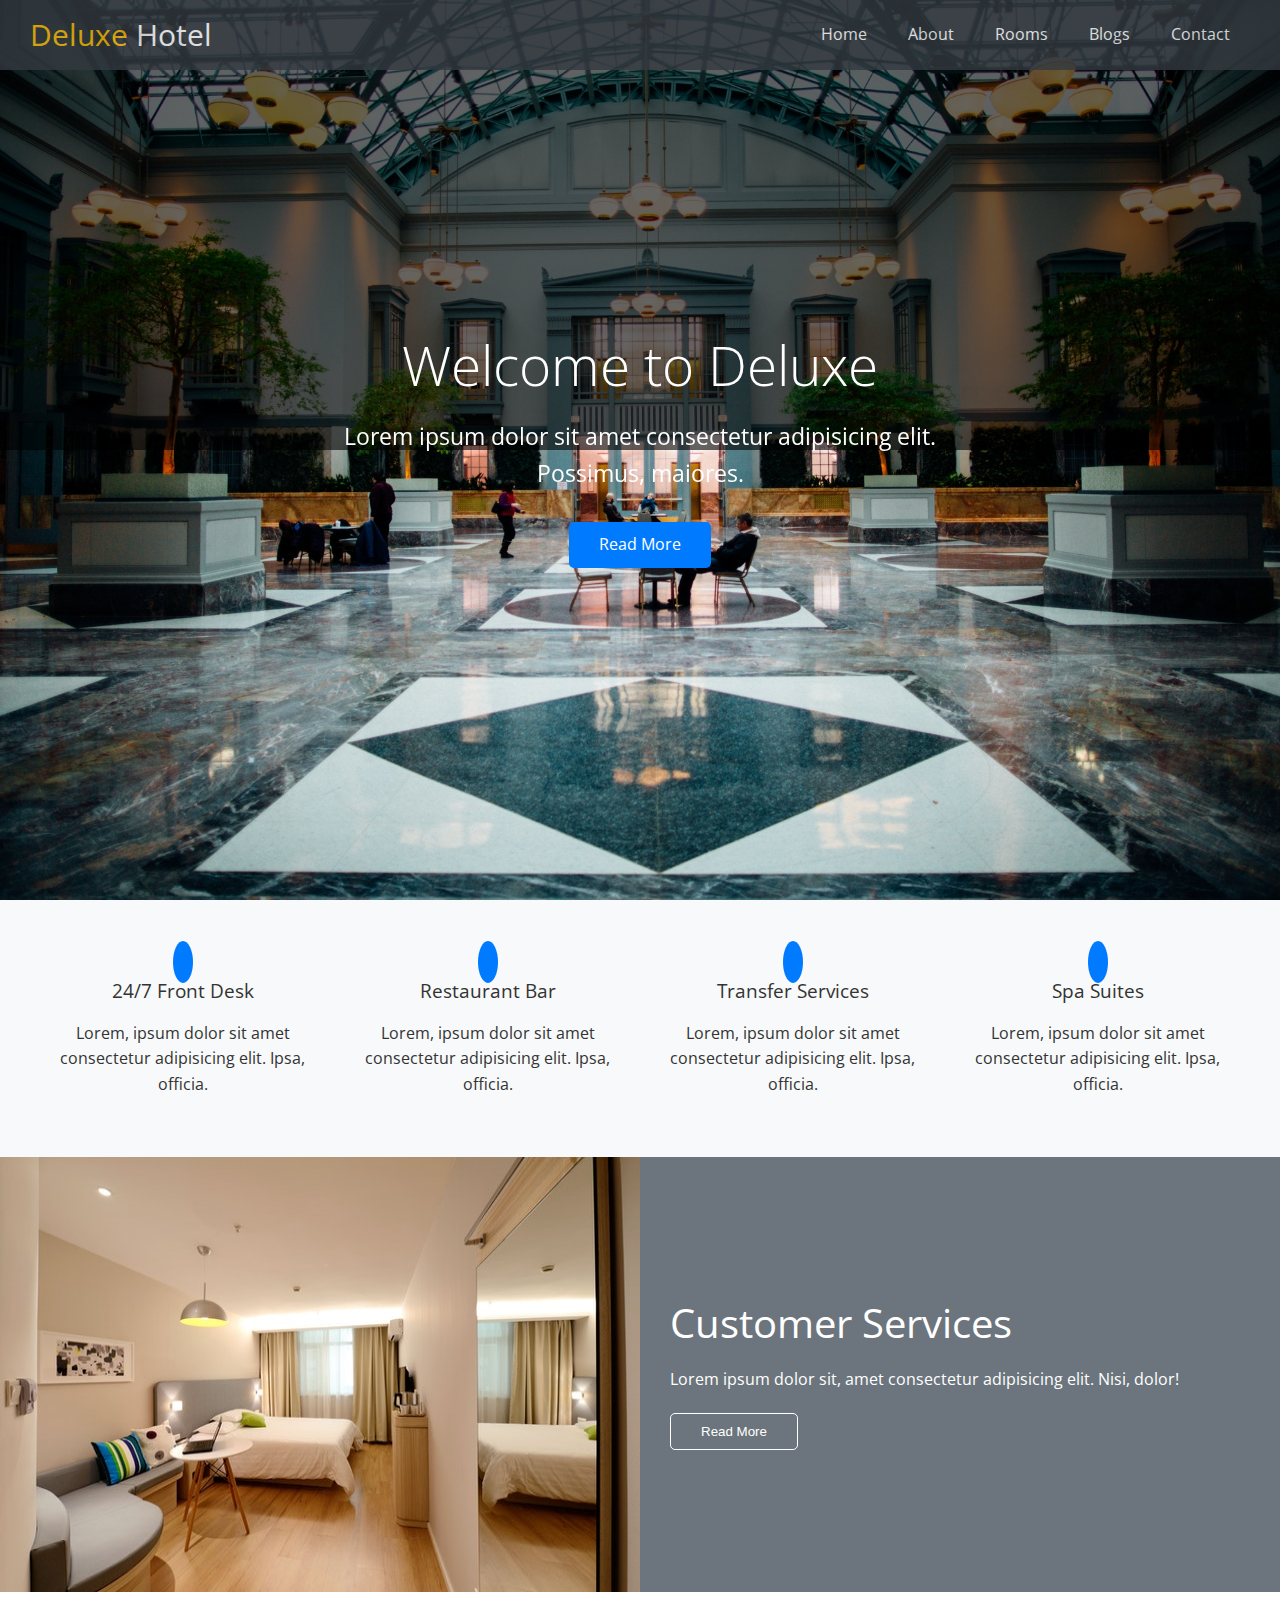
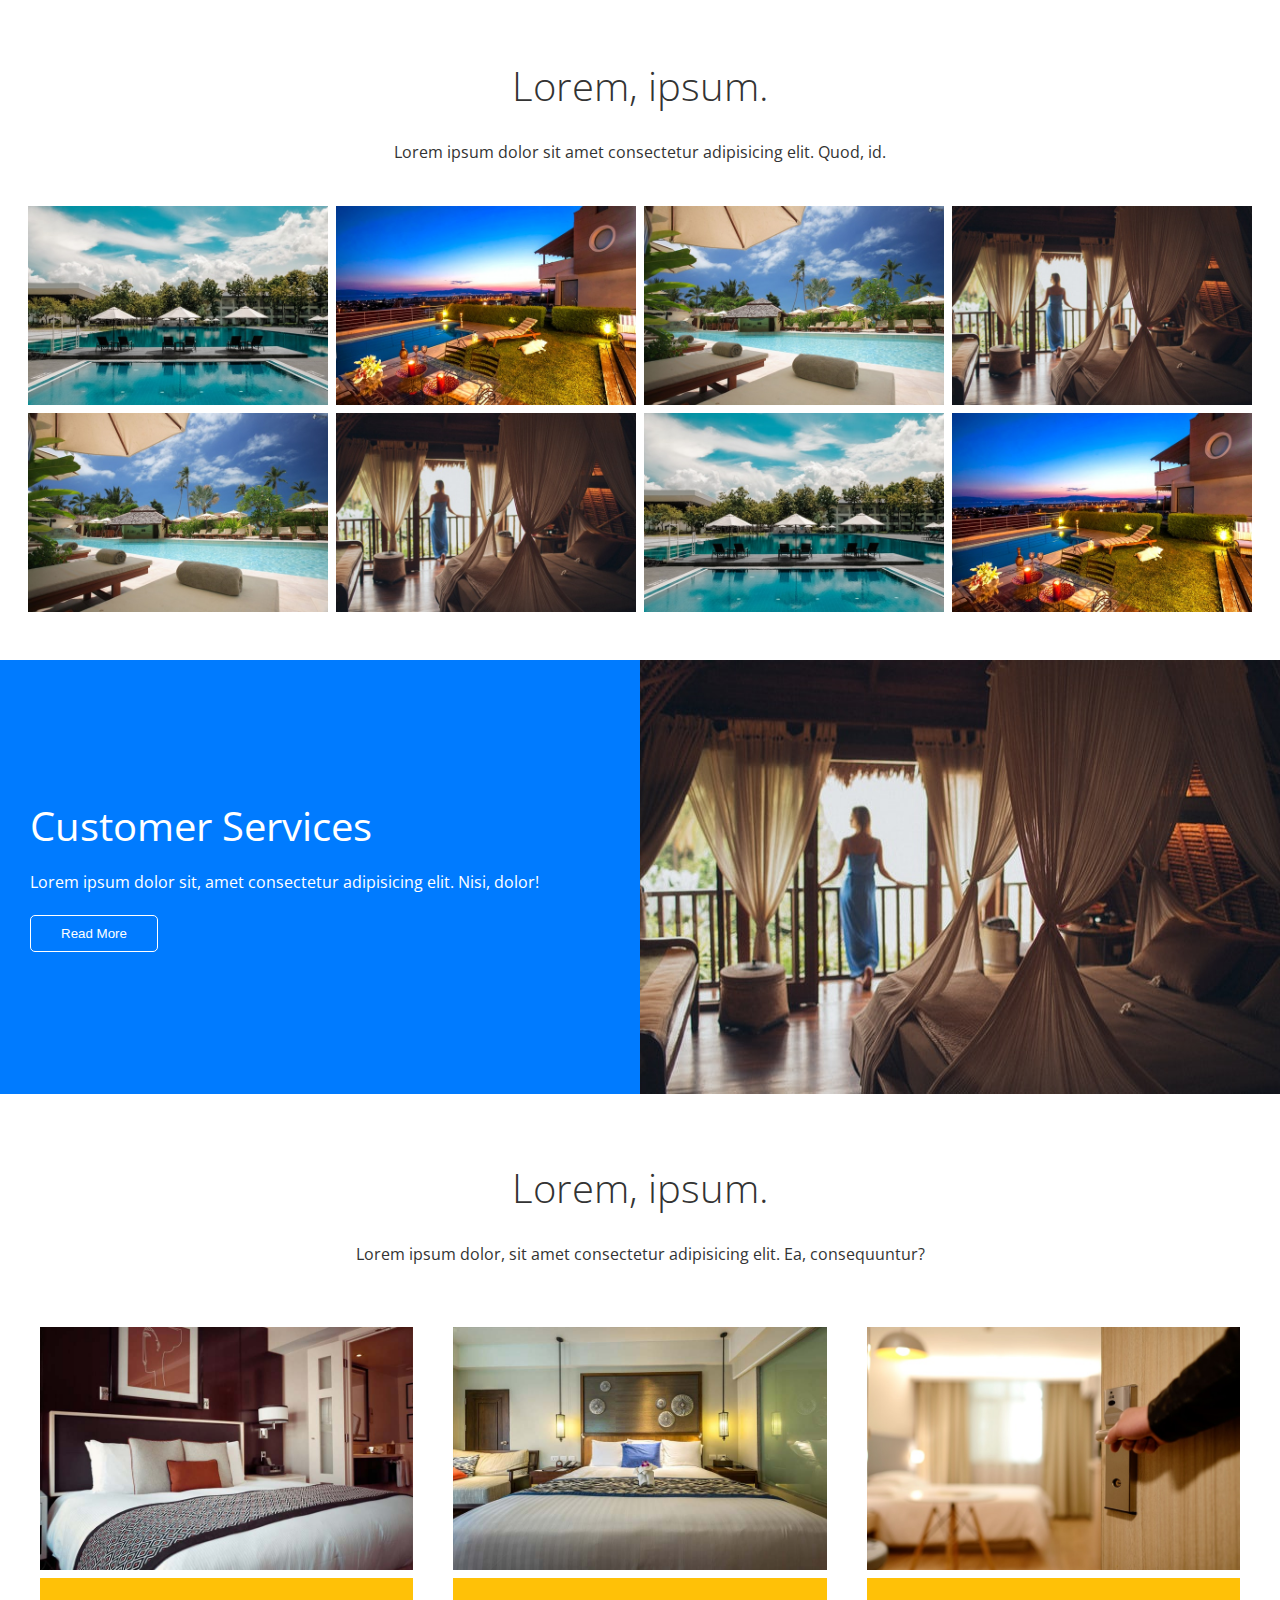
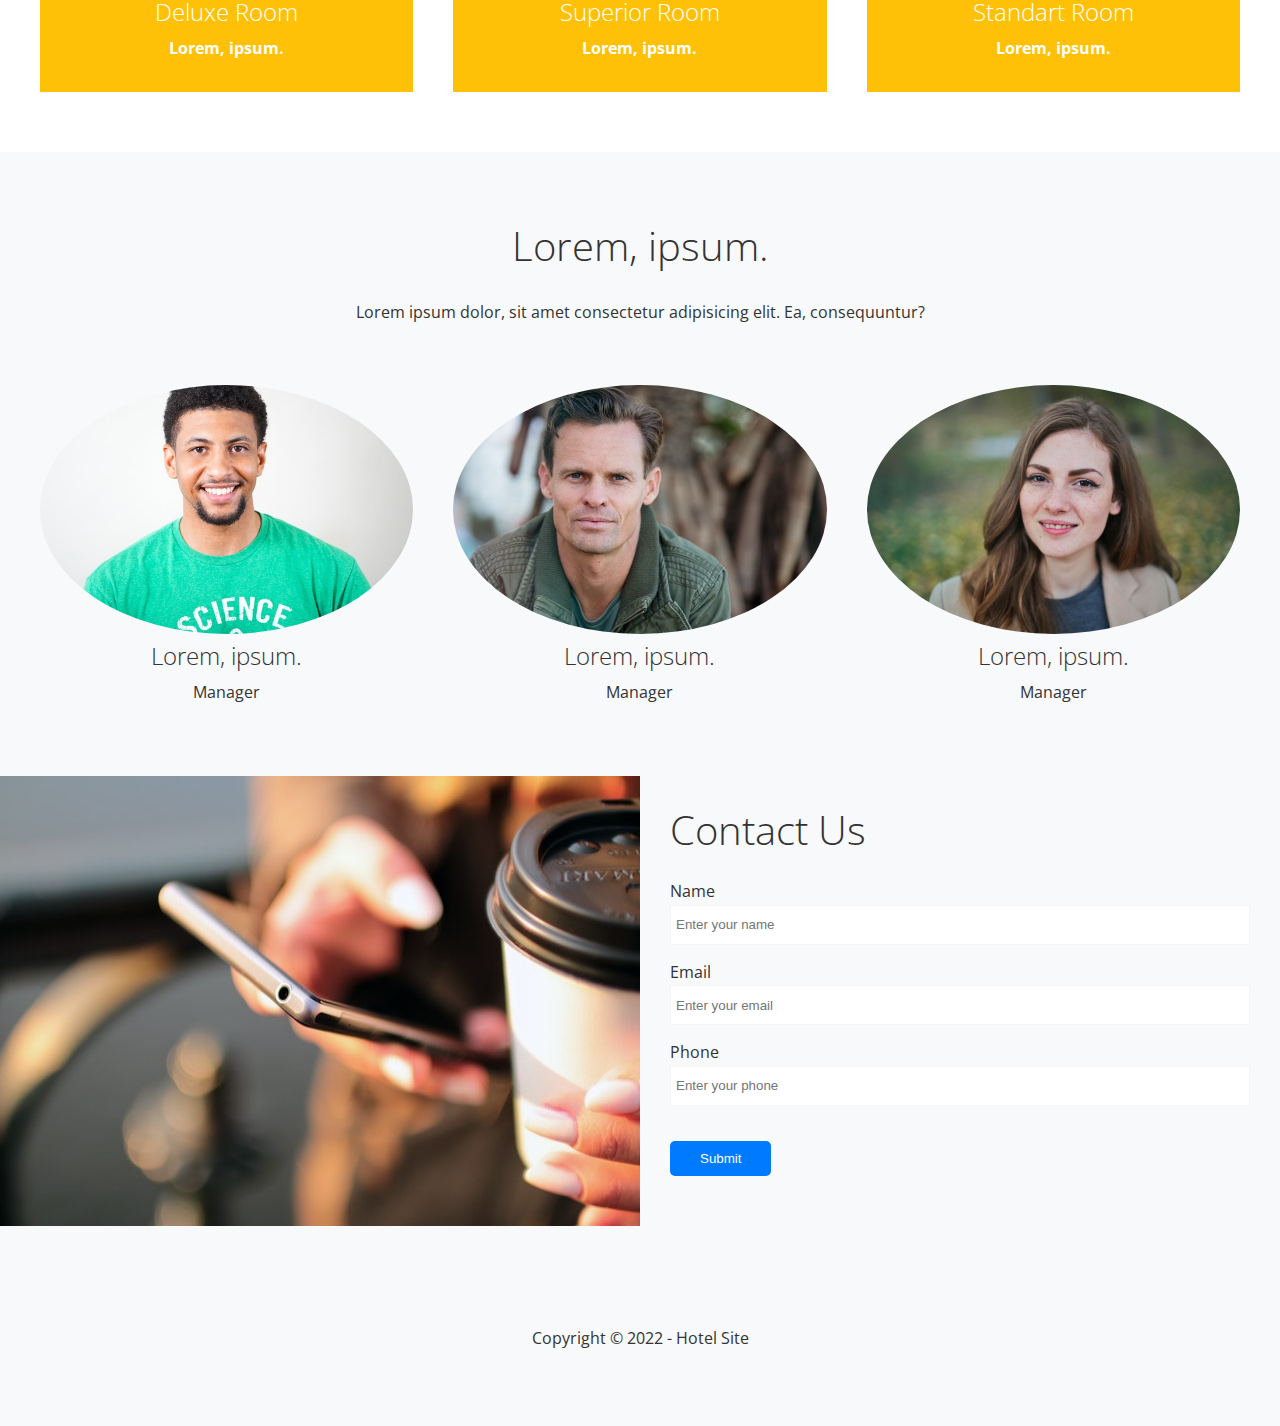
<file: index.html>
<!DOCTYPE html>
<html lang="az">
<head>
  <meta charset="UTF-8">
  <meta http-equiv="X-UA-Compatible" content="IE=edge">
  <meta name="viewport" content="width=device-width, initial-scale=1.0">
  <link rel="stylesheet" href="https://cdnjs.cloudflare.com/ajax/libs/font-awesome/5.13.0/css/all.min.css" integrity="sha512-L7MWcK7FNPcwNqnLdZq86lTHYLdQqZaz5YcAgE+5cnGmlw8JT03QB2+oxL100UeB6RlzZLUxCGSS4/++mNZdxw==" crossorigin="anonymous" referrerpolicy="no-referrer" />
  <link rel="stylesheet" href="css/utils.css">
  <link rel="stylesheet" href="css/style.css">
  <title>Deluxe Hotel</title>
</head>
<body>
  
    <header id="Home" class="main-header">
        <div class="navbar">
            <h1 class="brand">
                <i class="fas fa-hotel"></i>
                  <span>Deluxe</span> Hotel
            </h1>
            <nav>
                <ul>
                    <li><a href="#home">Home</a></li>
                    <li><a href="#about">About</a></li>
                    <li><a href="#rooms">Rooms</a></li>
                    <li><a href="blogs.html">Blogs</a></li>
                    <li><a href="#contact">Contact</a></li>
                  </ul>
            </nav>
        </div>
   
        <div class="content">
            <h1>Welcome to Deluxe</h1>
            <p>Lorem ipsum dolor sit amet consectetur adipisicing elit. Possimus, maiores.</p>
            <a href="" class="btn btn-primary">
                <i class="fas fa-chevron-right"></i>
                Read More</a>
        </div>
    </header>

    <main>
        <!-- services -->
        <section id="services" class="icons bg-light">
            <div class="flex-items"> 
                <div>
                    <i class="fas fa-concierge-bell fa-2x"></i>
                    <div>
                        <h3>24/7 Front Desk</h3>
                        <p>Lorem, ipsum dolor sit amet consectetur adipisicing elit. Ipsa, officia.</p>
                    </div>
                </div>
                <div>
                    <i class="fas fa-utensils fa-2x"></i>
                    <div>
                        <h3>Restaurant Bar</h3>
                        <p>Lorem, ipsum dolor sit amet consectetur adipisicing elit. Ipsa, officia.</p>
                    </div>
                </div> 
                <div>
                    <i class="fas fa-bus fa-2x"></i>
                    <div>
                        <h3>Transfer Services</h3>
                        <p>Lorem, ipsum dolor sit amet consectetur adipisicing elit. Ipsa, officia.</p>
                    </div>
                </div> 
                <div>
                    <i class="fas fa-spa fa-2x"></i>
                    <div>
                        <h3>Spa Suites</h3>
                        <p>Lorem, ipsum dolor sit amet consectetur adipisicing elit. Ipsa, officia.</p>
                    </div>
                </div>
            </div>
        </section>

        <!-- About -->
        <section id="about" class="about flex-columns">
            <div class="row">
                <div class="column">
                    <div class="column-1">
                        <img src="img/about1.jpeg" alt="">
                    </div>
                </div>
                <div class="column">
                    <div class="column-2 bg-secondary">
                        <h2>Customer Services</h2>
                        <p>Lorem ipsum dolor sit, amet consectetur adipisicing elit. Nisi, dolor!</p>
                        <button class="btn btn-outline">Read More</button>
                    </div>
                </div>
            </div>
        </section>

        <!-- gallery -->
        <section id="gallery" class="gallery flex-grid section-padding">
            <header class="section-header">
                <h2>Lorem, ipsum.</h2>
                <p>Lorem ipsum dolor sit amet consectetur adipisicing elit. Quod, id.</p>
            </header>
            <div class="row">
                <div class="column">
                    <img src="img/1.jpeg" alt="">
                    <img src="img/2.jpeg" alt="">
                </div>
                <div class="column">
                    <img src="img/3.jpeg" alt="">
                    <img src="img/4.jpeg" alt="">
                </div>
                <div class="column">
                    <img src="img/2.jpeg" alt="">
                    <img src="img/1.jpeg" alt="">
                </div>
                <div class="column">
                    <img src="img/4.jpeg" alt="">
                    <img src="img/3.jpeg" alt="">
                </div>
            </div>
        </section>

         <!-- About -->
         <section class="about flex-columns flex-reverse">
            <div class="row">
                <div class="column">
                    <div class="column-1">
                        <img src="img/about2.jpeg" alt="">
                    </div>
                </div>
                <div class="column">
                    <div class="column-2 bg-primary">
                        <h2>Customer Services</h2>
                        <p>Lorem ipsum dolor sit, amet consectetur adipisicing elit. Nisi, dolor!</p>
                        <button class="btn btn-outline">Read More</button>
                    </div>
                </div>
            </div>
        </section>


        <!-- rooms -->
        <section id="rooms" class="rooms section-padding">
            <header class="section-header">
                <h2>Lorem, ipsum.</h2>
                <p>Lorem ipsum dolor, sit amet consectetur adipisicing elit. Ea, consequuntur?</p>
            </header>
            <div class="flex-items">
                <div class="card">
                    <img src="img/room1.jpeg" alt="">
                <div class="card-body bg-warning">
                    <h2>Deluxe Room</h2>
                    <p>Lorem, ipsum.</p>
                </div>
                </div>
                <div class="card">
                    <img src="img/room2.jpeg" alt="">
                <div class="card-body bg-warning">
                    <h2>Superior Room</h2>
                    <p>Lorem, ipsum.</p>
                </div>
                </div><div class="card">
                    <img src="img/room3.jpeg" alt="">
                <div class="card-body bg-warning">
                    <h2>Standart Room</h2>
                    <p>Lorem, ipsum.</p>
                </div>
                </div>
            </div>
        </section>

        <!-- teams -->
        <section id="teams" class="teams section-padding bg-light">
            <header class="section-header">
                <h2>Lorem, ipsum.</h2>
                <p>Lorem ipsum dolor, sit amet consectetur adipisicing elit. Ea, consequuntur?</p>
            </header>
            
            <div class="flex-items">
                <div>
                    <img src="img/p1.jpeg" alt="">
                    <h2>Lorem, ipsum.</h2>
                    <p>Manager</p>
                </div>
                <div>
                    <img src="img/p2.jpeg" alt="">
                    <h2>Lorem, ipsum.</h2>
                    <p>Manager</p>
                </div>
                <div>
                    <img src="img/p3.jpeg" alt="">
                    <h2>Lorem, ipsum.</h2>
                    <p>Manager</p>
                </div>
            </div>
        </section>
        
        <!-- contact -->
        <section id="contact" class="contact flex-columns">
            <div class="row">
                <div class="column">
                    <div class="column-1">
                        <img src="img/contact.jpeg" alt="">
                    </div>
                </div>
                <div class="column">
                    <div class="column-2 bg-light">
                        <h2>Contact Us</h2>
                        <form action="" class="contact-form">
                            <div class="form-control">
                                <label for="name">Name</label>
                                <input type="text" id="name" placeholder="Enter your name">
                            </div>
                            <div class="form-control">
                                <label for="name">Email</label>
                                <input type="email" id="email" placeholder="Enter your email">
                            </div>
                            <div class="form-control">
                                <label for="name">Phone</label>
                                <input type="text" id="phone" placeholder="Enter your phone">
                            </div>
                            <button type="submit" class="btn btn-primary">Submit</button>
                        </form>
                    </div>
                </div>
            </div>
        </section>
    </main>

    <footer class="footer bg-light">
        <div class="social">
            <a href="#"><i class="fab fa-facebook fa-2x"></i></a>
            <a href="#"><i class="fab fa-twitter fa-2x"></i></a>
            <a href="#"><i class="fab fa-youtube fa-2x"></i></a>
            <a href="#"><i class="fab fa-linkedin fa-2x"></i></a>
        </div>
        <p>Copyright &copy 2022 - Hotel Site</p>
    </footer>
</body>
</html>
</file>
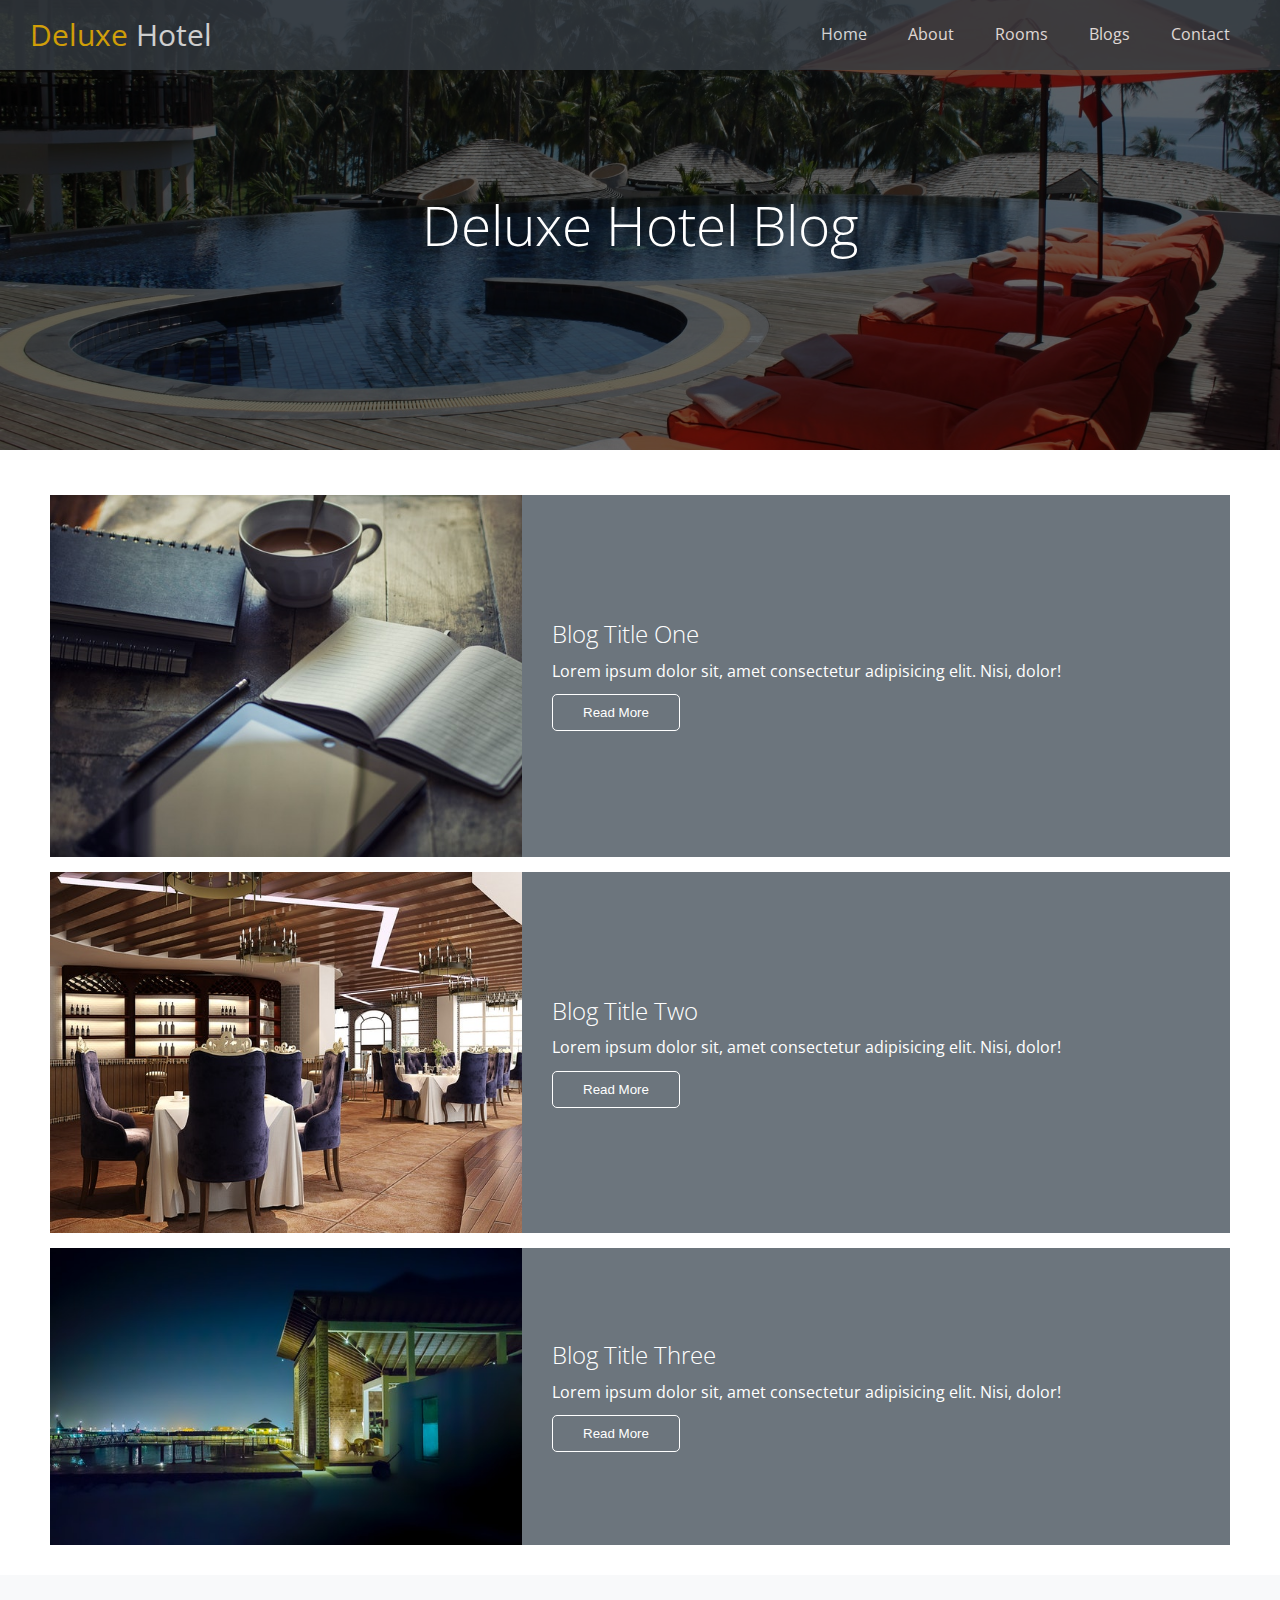
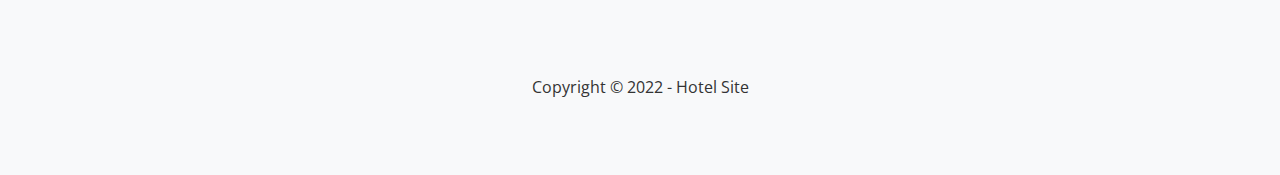
<file: blogs.html>
<!DOCTYPE html>
<html lang="az">
<head>
  <meta charset="UTF-8">
  <meta http-equiv="X-UA-Compatible" content="IE=edge">
  <meta name="viewport" content="width=device-width, initial-scale=1.0">
  <link rel="stylesheet" href="https://cdnjs.cloudflare.com/ajax/libs/font-awesome/5.13.0/css/all.min.css" integrity="sha512-L7MWcK7FNPcwNqnLdZq86lTHYLdQqZaz5YcAgE+5cnGmlw8JT03QB2+oxL100UeB6RlzZLUxCGSS4/++mNZdxw==" crossorigin="anonymous" referrerpolicy="no-referrer" />
  <link rel="stylesheet" href="css/utils.css">
  <link rel="stylesheet" href="css/style.css">
  <title>Deluxe Hotel Blog</title>
</head>
<body>
  
    <header id="Home" class="main-header blog">
        <div class="navbar">
            <h1 class="brand">
                <i class="fas fa-hotel"></i>
                  <span>Deluxe</span> Hotel
            </h1>
            <nav>
                <ul>
                    <li><a href="index.html">Home</a></li>
                    <li><a href="index.html#about">About</a></li>
                    <li><a href="index.html#rooms">Rooms</a></li>
                    <li><a href="blogs.html">Blogs</a></li>
                    <li><a href="index.html#contact">Contact</a></li>
                  </ul>
            </nav>
        </div>
   
        <div class="content">
            <h1>Deluxe Hotel Blog</h1>
        </div>
    </header>

    <main>
        <!-- articles -->
        <section class="articles">
            <article class="article flex-columns">
            <div class="row">
                <div class="column">
                    <div class="column-1">
                        <img src="img/blog-1.jpeg" alt="">
                    </div>
                </div>
                <div class="column">
                    <div class="column-2 bg-secondary">
                        <h2>Blog Title One</h2>
                        <p>Lorem ipsum dolor sit, amet consectetur adipisicing elit. Nisi, dolor!</p>
                        <button class="btn btn-outline">Read More</button>
                    </div>
                </div>
            </div>
            </article>
            <article class="article flex-columns">
                <div class="row">
                    <div class="column">
                        <div class="column-1">
                            <img src="img/blog-2.jpeg" alt="">
                        </div>
                    </div>
                    <div class="column">
                        <div class="column-2 bg-secondary">
                            <h2>Blog Title Two</h2>
                            <p>Lorem ipsum dolor sit, amet consectetur adipisicing elit. Nisi, dolor!</p>
                            <button class="btn btn-outline">Read More</button>
                        </div>
                    </div>
                </div>
            </article>
            <article class="article flex-columns">
                    <div class="row">
                        <div class="column">
                            <div class="column-1">
                                <img src="img/blog-3.jpeg" alt="">
                            </div>
                        </div>
                        <div class="column">
                            <div class="column-2 bg-secondary">
                                <h2>Blog Title Three</h2>
                                <p>Lorem ipsum dolor sit, amet consectetur adipisicing elit. Nisi, dolor!</p>
                                <button class="btn btn-outline">Read More</button>
                            </div>
                        </div>
                    </div>
            </article>
        </section>
    </main>

    <footer class="footer bg-light">
        <div class="social">
            <a href="#"><i class="fab fa-facebook fa-2x"></i></a>
            <a href="#"><i class="fab fa-twitter fa-2x"></i></a>
            <a href="#"><i class="fab fa-youtube fa-2x"></i></a>
            <a href="#"><i class="fab fa-linkedin fa-2x"></i></a>
        </div>
        <p>Copyright &copy 2022 - Hotel Site</p>
    </footer>
</body>
</html>
</file>
<file: css/utils.css>
/*
    #007bff
    #6c757d
    #28a745
    #dc3545
    #ffc107
    #17a2b8
    #343a40
    #f8f9fa
*/

:root {
  --white: #fff;
  --primary: #007bff;
  --secondary: #6c757d;
  --success: #28a745;
  --danger: #dc3545;
  --warning: #ffc107;
  --info: #17a2b8;
  --dark: #343a40;
  --light:  #f8f9fa;
}

/*text color*/
.text-primary {color: var(--primary);}
.text-secondary {color: var(--secondary);}
.text-success {color: var(--success);}
.text-danger {color: var(---danger);}
.text-warning {color: var(--warning);}
.text-info {color: var(--info);}
.text-dark {color: var(--dark);}
.text-light {color: var(--light);}

/* bg-colors */
.bg-primary {background-color: var(--primary);}
.bg-secondary {background-color: var(--secondary);}
.bg-success {background-color: var(--success);}
.bg-danger {background-color: var(--danger);}
.bg-warning {background-color: var(--warning);}
.bg-info {background-color: var(--info);}
.bg-dark {background-color: var(--dark);}
.bg-light {background-color: var(--light);}

/* buttons */
.btn {
  cursor: pointer;
  display: inline-block;
  padding: 10px 30px;
  border: none;
  border-radius: 5px;
}

.btn:hover {
  opacity: 0.9;
}

.btn-primary {
  color: var(--white);
  background-color: var(--primary);
}

.btn-secondary {
  color: var(--white);
  background-color: var(--secondary);
}

.btn-success {
  color: var(--white);
  background-color: var(--success);
}

.btn-danger {
  color: var(--white);
  background-color: var(--danger);
}

.btn-warning {
  color: var(--white);
  background-color: var(--warning);
}

.btn-dark {
  color: var(--white);
  background-color: var(--dark);
}

.btn-outline {
  background-color: transparent;
  border: 1px solid var(--white);
  color: var(--white);
}

.btn-outline-primary {
  background-color: transparent;
  border: 1px solid var(--primary);
  color: var(--success);
}

.btn-outline-primary:hover {
  background-color: var(--primary);
  border: 1px solid var(--primary);
  color: var(--white);
}

/* flex items  */
  .flex-items {
    display: flex;
    justify-content: center;
    text-align: center;
    height: 100%;
  }

  .flex-items > div {
    padding: 20px;
    flex-basis: 100%;
  }

  /* flex columns */
  .flex-columns.flex-reverse .row {
    flex-direction: row-reverse;
  }
  .flex-columns .row {
    display: flex;
    flex-direction: row;
    flex-wrap: wrap;
    width: 100%;
  }

  .flex-columns .column {
    flex: 1;
  }

  .flex-columns.article .column:nth-child(odd) {
    flex: 2;
  }

  .flex-columns.article .column:nth-child(even) {
    flex: 3;
  }

  .flex-columns .column .column-1, 
  .flex-columns .column .column-2 {
    height: 100%;
  }

  .flex-columns .column-2 {
    display: flex;
    flex-direction: column;
    align-items: flex-start;
    justify-content: center;
    padding: 3rem;
  }

  .flex-columns img {
    width: 100%;
    height: 100%;
  }


/* flex grid */
.flex-grid .row {
    display: flex;
    flex-wrap: wrap;
    padding: 0 .4rem;
}

.flex-grid .column {
  flex: 25%;
  padding: 0 .4rem;
}

/* section */
.section-header {
  display: flex;
  flex-direction: column;
  align-items: center;
  justify-content: center;
  text-align: center;
  padding: 3rem;
}

.section-header h2 {
  font-size: 4rem;
  margin: 2rem 0;
}

.section-padding {
  padding: 2rem 2rem 4rem;
}

@media(max-width: 768px) {
  .flex-items {
    flex-direction: column;
  }

  .flex-items > div {
    padding: 10px;
  }


  .flex-columns .column {
    flex: 100% !important;
  }

  .flex-grid .column {
    flex: 50%;
  }
}
</file>
<file: css/style.css>
@import url('https://fonts.googleapis.com/css2?family=Dancing+Script:wght@400;500;600;700&family=Ibarra+Real+Nova:ital,wght@0,400;0,500;1,700&family=Kaushan+Script&family=Lato:ital,wght@0,400;1,900&family=Montserrat:ital,wght@0,700;1,700&family=Open+Sans:ital,wght@0,400;0,700;1,300&family=Poppins&family=Roboto&display=swap');


* {
  box-sizing: border-box;
  padding: 0;
  margin: 0;
}

html {
  font-size: 10px;
  scroll-behavior: smooth;
}

body {
  font-family: 'Open Sans', sans-serif;
  font-size: 1.6rem;
  background-color: #fff;
  color: #333;
  line-height: 1.6;
}

ul {
  list-style: none;
}

a {
  color: #3333;
  text-decoration: none;
}

h1, h2 {
  font-weight: 300;
  line-height: 1.2;
}

p{
  margin: 1rem 0;
}

img {
  width: 100%;
}

.txt-center {
  text-align: center;
}

/* navbar */
.navbar {
  display: flex;
  align-items: center;
  justify-content: space-between;
  background-color: var(--dark);
  opacity: 0.8;
  color: #fff;
  position: fixed;
  top: 0;
  width: 100%;
  height: 70px;
  padding: 0 3rem;
}

.navbar a {
  color: #fff;
  padding: 1rem 2rem;
  margin: 0 .5px;
}

.navbar a:hover {
  border-bottom: 2px solid var(--warning);
}

.navbar ul {
  display: flex;
}

.navbar .brand {
  font-weight: 400;
}

.navbar h1 {
  font-size: 3rem;
}

.navbar span {
  color: var(--warning);
}

/* header */

.main-header {
  background-image: url('../img/bg-1.jpeg');
  background-repeat: no-repeat;
  background-size: cover;
  background-position: center;
  height: 100vh;
  color: #fff;
}

.main-header.blog {
  background-image: url('../img/bg-2.jpeg');
  height: 50vh;
}

.main-header .content {
  display: flex;
  flex-direction: column;
  align-items: center;
  justify-content: center;
  text-align: center;
  height: 100%;
}

.main-header::before {
  content: '';
  position: absolute;
  top: 0;
  left: 0;
  width: 100%;
  height: 50%;
  background: rgba(0, 0, 0, 0.6);
}

.main-header * {
  z-index: 5;
}

.main-header .content h1 {
  font-size: 5.5rem;
}

.main-header .content p {
  font-size: 2.3rem;
  max-width: 60rem;
  margin: 2rem 0 3rem;
}

/* icons */

.icons {
  padding: 30px;
}

.icons h3 {
  font-weight: 400;
  margin-bottom: 15px;
}

.icons i {
  background-color: var(--primary);
  color: #fff;
  padding: 1rem;
  border-radius: 50%;
  margin-bottom: 1.5rem;
}

/* about */
.about {
  color: #fff;
}

.about h2 {
  font-size: 4rem;
  font-weight: 400;
}

.about p {
  margin: 2rem 0;
}

/* gallery */
.gallery img:hover {
  cursor: pointer;
  opacity: 0.8;
}

/* cards */
.card {
  color: #fff;
  font-weight: 700;
}

.card-body {
  padding: 2rem;
}

/* teams */
.teams img {
  border-radius: 50%;
}

.teams img:hover {
  opacity: 0.7;
}

/* contact */
.contact-form {
  width: 100%;
  padding: 2rem 0;
}

.contact-form label {
  display: block;
  margin-top: .5rem;
}

.contact-form .form-control {
  margin-bottom: 1.5rem;
}

.contact-form input {
  width: 100%;
  padding: 5px;
  height: 40px;
  border: 1px solid #f5f5f5;
}

.contact-form .btn {
  margin-top: 20px;
}

.contact h2 {
  font-size: 4rem;
}

/* article */
.articles {
  padding: 3rem 5rem;
}

.article {
  margin-top: 1.5rem;
  color: #fff;
}

/* footer */
.footer {
  display: flex;
  flex-direction: column;
  justify-content: center;
  align-items: center;
  text-align: center;
  height: 200px;
}

.footer a {
  color: var(--danger);
}

.footer a:hover {
  opacity: 0.7;
}

.footer .social a {
  margin-right: 10px;
}

/* mobile */
@media(max-width: 768px) {
  html {
    font-size: 8px;
  }
  .navbar {
    flex-direction: column;
    height: 120px;
    padding: 20px;
  }
  .navbar a {
    padding: 10px;
    margin: 0 3px;
  }
  .teams img {
    width: 70%;
  }
}
</file>
